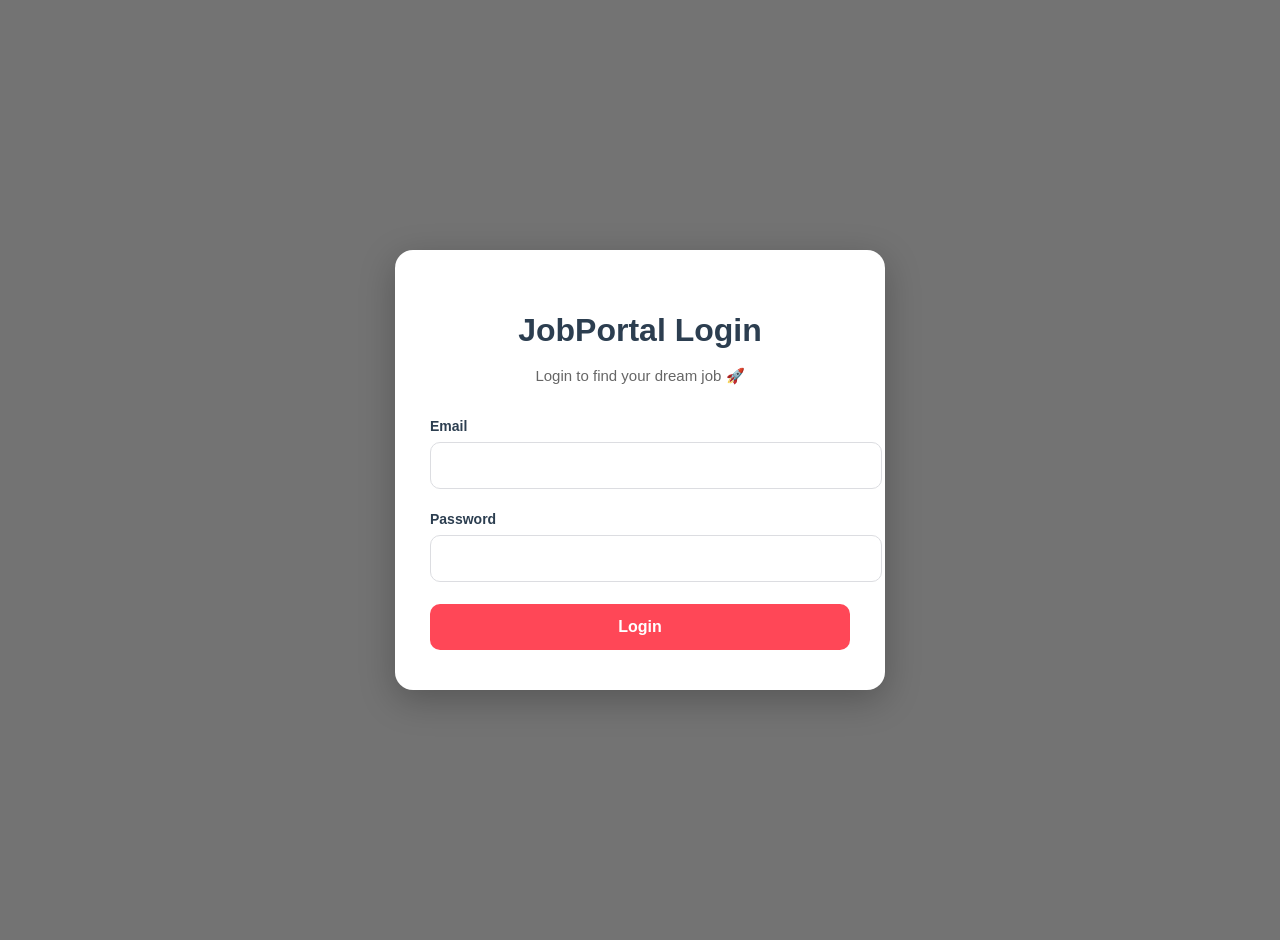
<file: index.html>
<!DOCTYPE html>
<html lang="en">

<head>
    <meta charset="UTF-8">
    <meta name="viewport" content="width=device-width, initial-scale=1.0">
    <title>Job Portal</title>

    <link rel="stylesheet" href="css/style.css">
</head>


<body class="home">

    <script>
window.addEventListener("DOMContentLoaded", () => {

    const user = localStorage.getItem("JobPortal_User");

    if (!user) {
        window.location.href = "login.html";
    }

});
</script>

    <!-- =========================
         NAVBAR
    ========================== -->
    <header class="navbar">

        <div class="logo">
            💼 JobPortal
        </div>

        <nav class="nav">
            <a href="index.html" class="active">Home</a>
            <a href="jobs.html">Jobs</a>
            <a href="profile.html">Profile</a>
            <a href="#" id="logoutBtn">Logout</a>
        </nav>

        <button class="theme-btn" id="themeToggle">
            🌙
        </button>

    </header>

    <!-- =========================
         HERO SECTION
    ========================== -->
    <section class="hero">

        <div class="hero-content">

            <h1>
                Find Your Dream Job
            </h1>

            <p>
                Apply for top companies and grow your career with the best opportunities.
            </p>

            <a href="jobs.html" class="apply-btn">
                Browse Jobs
            </a>

        </div>

    </section>

    <!-- =========================
         STATS SECTION
    ========================== -->
    <section class="section">

        <h2>Our Achievements</h2>

        <div class="grid">

            <div class="card">
                <h2>500+</h2>
                <p>Jobs Available</p>
            </div>

            <div class="card">
                <h2>120+</h2>
                <p>Companies Hiring</p>
            </div>

            <div class="card">
                <h2>10K+</h2>
                <p>Active Users</p>
            </div>

        </div>

    </section>

    <!-- =========================
         LATEST JOBS
    ========================== -->
    <section class="section">

        <h2>Latest Jobs</h2>

        <div class="grid">

            <div class="card">

                <img src="https://images.unsplash.com/photo-1521737604893-d14cc237f11d?auto=format&fit=crop&w=1200&q=80">

                <h3>Backend Developer</h3>

                <p>
                    Python / Java / Spring Boot
                </p>

            </div>

            <div class="card">

                <img src="https://images.unsplash.com/photo-1559028012-481c04fa702d?auto=format&fit=crop&w=1200&q=80">

                <h3>UI / UX Designer</h3>

                <p>
                    Figma / Adobe XD
                </p>

            </div>

            <div class="card">

                <img src="https://images.unsplash.com/photo-1498050108023-c5249f4df085?auto=format&fit=crop&w=1200&q=80">

                <h3>Frontend Developer</h3>

                <p>
                    HTML / CSS / JavaScript / React
                </p>

            </div>

        </div>

    </section>

    <!-- =========================
         TOP COMPANIES
    ========================== -->
    <section class="section">

        <h2>Top Hiring Companies</h2>

        <div class="grid">

            <div class="card company-card">

                <img src="https://images.unsplash.com/photo-1573164713714-d95e436ab8d6?auto=format&fit=crop&w=1200&q=80">

                <h3>Google Careers</h3>

            </div>

            <div class="card company-card">

                <img src="https://images.unsplash.com/photo-1522202176988-66273c2fd55f?auto=format&fit=crop&w=1200&q=80">

                <h3>Microsoft Team</h3>

            </div>

            <div class="card company-card">

                <img src="https://images.unsplash.com/photo-1516321318423-f06f85e504b3?auto=format&fit=crop&w=1200&q=80">

                <h3>Amazon Office</h3>

            </div>

        </div>

    </section>

    <!-- =========================
         CALL TO ACTION
    ========================== -->
    <section class="section">

        <h2>
            Ready To Start Your Career?
        </h2>

        <p>
            Explore thousands of jobs and apply today.
        </p>

        <br>

        <a href="jobs.html" class="apply-btn">
            Explore Jobs
        </a>

    </section>

    <!-- =========================
         FOOTER
    ========================== -->
    <footer class="footer">

        <div class="footer-grid">

            <div>

                <h3>JobPortal</h3>

                <p>
                    Find jobs easily and apply online with top companies.
                </p>

            </div>

            <div>

                <h4>Quick Links</h4>

                <p>Home</p>
                <p>Jobs</p>
                <p>Profile</p>

            </div>

            <div>

                <h4>Contact</h4>

                <p>Email: support@jobportal.com</p>

                <p>Phone: +91 9876543210</p>

            </div>

        </div>

        <p class="bottom">
            © 2026 JobPortal. All Rights Reserved.
        </p>

    </footer>

    <!DOCTYPE html>
<html lang="en">

<head>
    <meta charset="UTF-8">
    <meta name="viewport" content="width=device-width, initial-scale=1.0">
    <title>Job Portal</title>

    <link rel="stylesheet" href="css/style.css">
</head>

<body class="home">

<!-- ================= LOGIN CHECK ================= -->
<script>
window.addEventListener("DOMContentLoaded", () => {

    const user = localStorage.getItem("JobPortal_User");

    if (!user) {
        window.location.href = "login.html";
    }

});
</script>

<!-- ================= NAVBAR ================= -->
<header class="navbar">

    <div class="logo">
        💼 JobPortal
    </div>

    <nav class="nav">
        <a href="index.html" class="active">Home</a>
        <a href="jobs.html">Jobs</a>
        <a href="profile.html">Profile</a>
        <a href="#" id="logoutBtn">Logout</a>
    </nav>

    <button class="theme-btn" id="themeToggle">
        🌙
    </button>

</header>

<!-- ================= HERO ================= -->
<section class="hero">
    <div class="hero-content">
        <h1>Find Your Dream Job</h1>
        <p>Apply for top companies and grow your career with the best opportunities.</p>
        <a href="jobs.html" class="apply-btn">Browse Jobs</a>
    </div>
</section>

<!-- बाकी sections same आहेत (unchanged) -->

<!-- ================= FOOTER ================= -->
<footer class="footer">
    <p>© 2026 JobPortal. All Rights Reserved.</p>
</footer>

<!-- ================= LOGOUT SCRIPT ================= -->
<script>
document.addEventListener("DOMContentLoaded", () => {

    const logoutBtn = document.getElementById("logoutBtn");

    if (logoutBtn) {

        logoutBtn.addEventListener("click", (e) => {

            e.preventDefault();

            localStorage.removeItem("JobPortal_User");

            window.location.href = "login.html";

        });

    }

});
</script>

<script src="js/script.js"></script>

</body>
</html>
</body>

</html>
</file>
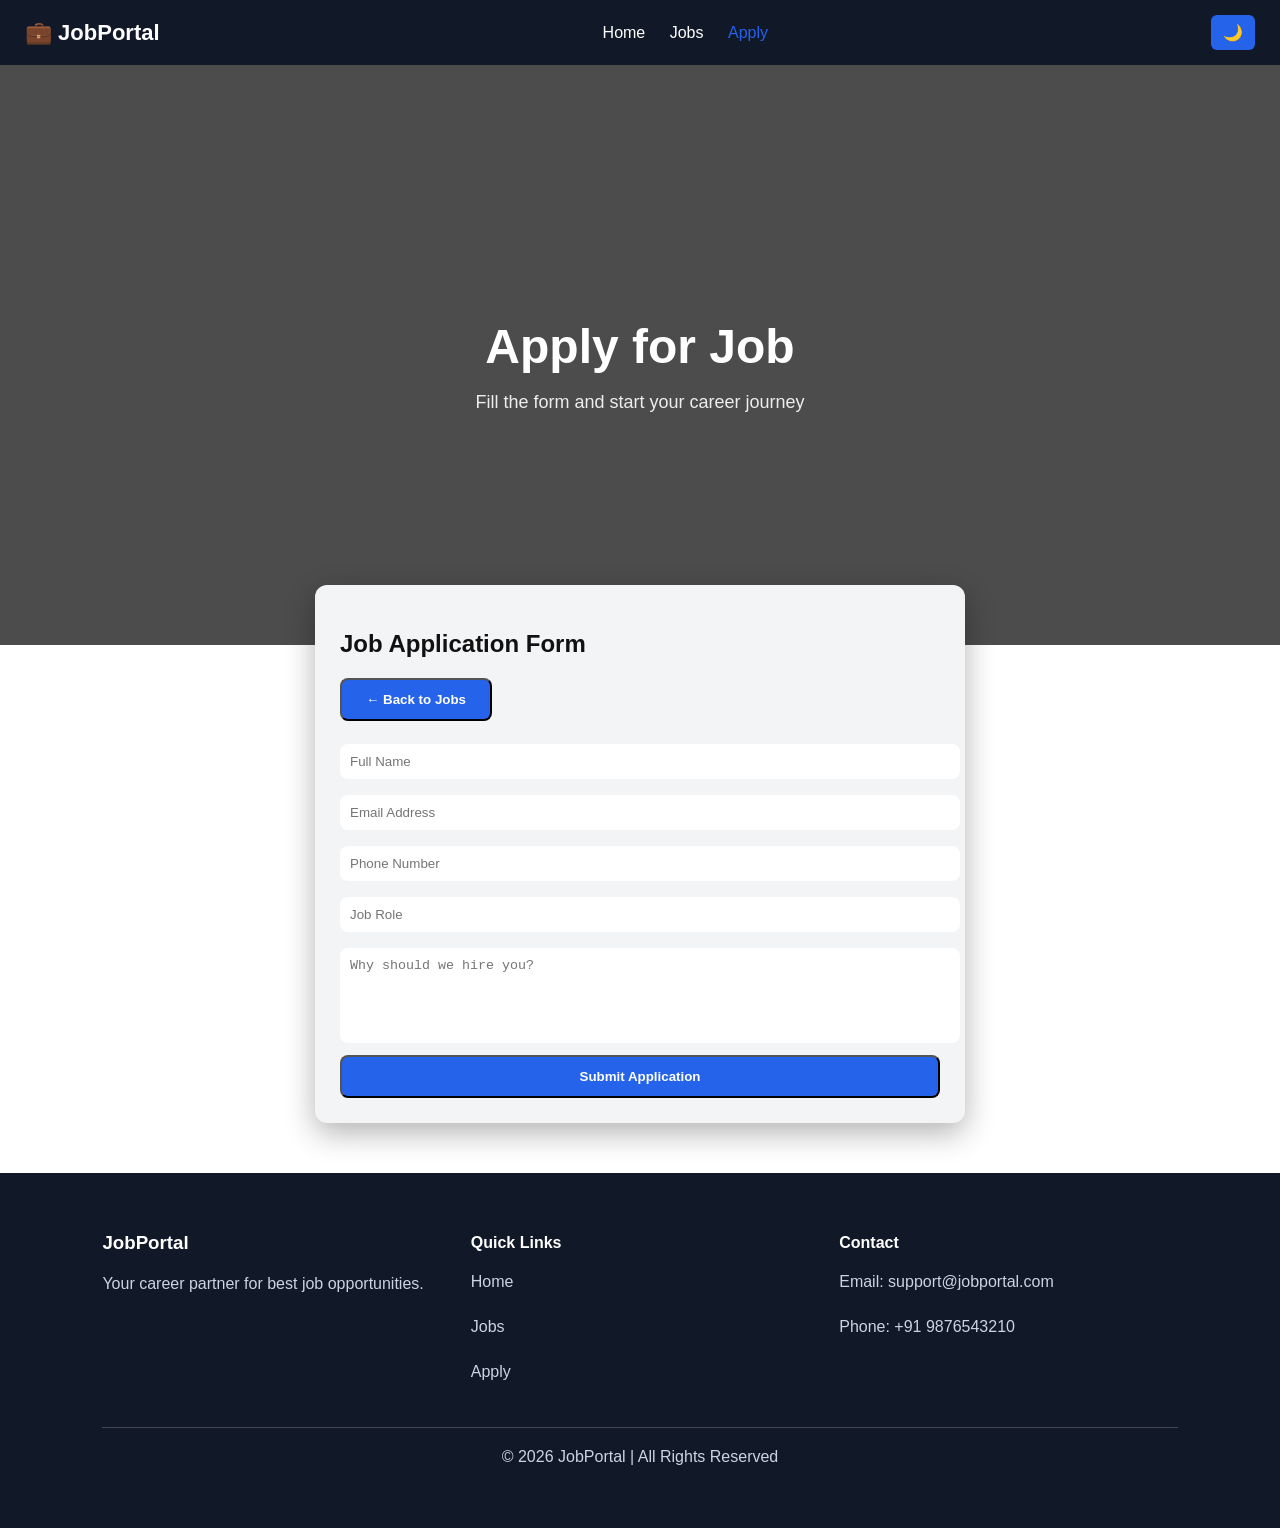
<file: apply.html>
<!DOCTYPE html>
<html lang="en">

<head>
<meta charset="UTF-8">
<meta name="viewport" content="width=device-width, initial-scale=1.0">
<title>Apply - Job Portal</title>

<link rel="stylesheet" href="css/style.css">

<style>
/* ===== APPLY HERO BACKGROUND ===== */
.apply-hero {
    height: 60vh;
    display: flex;
    justify-content: center;
    align-items: center;
    text-align: center;

    background: linear-gradient(rgba(0,0,0,0.7), rgba(0,0,0,0.7)),
    url('https://images.unsplash.com/photo-1521737604893-d14cc237f11d?auto=format&fit=crop&w=1600&q=80');

    background-size: cover;
    background-position: center;
    color: white;
    padding: 20px;
}

.apply-hero h1 {
    font-size: 48px;
    margin-bottom: 10px;
}

.apply-hero p {
    font-size: 18px;
    opacity: 0.9;
}

/* FORM CARD CENTER FIX */
.form-wrapper {
    display: flex;
    justify-content: center;
    margin-top: -60px;
}

/* FORM CARD */
.form-card {
    width: 100%;
    max-width: 600px;
    background: var(--card);
    backdrop-filter: blur(10px);
    padding: 25px;
    border-radius: 12px;
    box-shadow: 0 10px 30px rgba(0,0,0,0.3);
}

input, textarea {
    width: 100%;
    padding: 10px;
    margin: 8px 0;
    border-radius: 8px;
    border: none;
    outline: none;
}

textarea {
    resize: none;
}
</style>
</head>

<body>

<!-- NAVBAR -->
<header class="navbar">
    <div class="logo">💼 JobPortal</div>

    <nav class="nav">
        <a href="index.html">Home</a>
        <a href="jobs.html">Jobs</a>
        <a href="apply.html" class="active">Apply</a>
    </nav>

    <button id="themeToggle" class="theme-btn">🌙</button>
</header>

<!-- HERO WITH BACKGROUND IMAGE -->
<section class="apply-hero">
    <div>
        <h1>Apply for Job</h1>
        <p>Fill the form and start your career journey</p>
    </div>
</section>

<!-- FORM -->
<section class="form-wrapper">

    <div class="form-card">

        <h2>Job Application Form</h2>

        <button onclick="goBack()" class="apply-btn" style="margin-bottom:15px;">
            ← Back to Jobs
        </button>

        <form onsubmit="submitForm(event)">

            <input type="text" placeholder="Full Name" required>

            <input type="email" placeholder="Email Address" required>

            <input type="tel" placeholder="Phone Number" required>

            <input type="text" id="jobField" placeholder="Job Role" readonly>

            <textarea rows="5" placeholder="Why should we hire you?"></textarea>

            <button type="submit" class="apply-btn" style="width:100%;">
                Submit Application
            </button>

        </form>

    </div>

</section>

<!-- FOOTER -->
<footer class="footer">
    <div class="footer-grid">

        <div>
            <h3>JobPortal</h3>
            <p>Your career partner for best job opportunities.</p>
        </div>

        <div>
            <h4>Quick Links</h4>
            <p>Home</p>
            <p>Jobs</p>
            <p>Apply</p>
        </div>

        <div>
            <h4>Contact</h4>
            <p>Email: support@jobportal.com</p>
            <p>Phone: +91 9876543210</p>
        </div>

    </div>

    <p class="bottom">© 2026 JobPortal | All Rights Reserved</p>
</footer>

<script>
// BACK BUTTON
function goBack() {
    window.location.href = "jobs.html";
}

// THEME TOGGLE FIX
const themeToggle = document.getElementById("themeToggle");

const savedTheme = localStorage.getItem("theme");

if (savedTheme === "dark") {
    document.body.setAttribute("data-theme", "dark");
    themeToggle.innerText = "☀️";
} else {
    document.body.removeAttribute("data-theme");
    themeToggle.innerText = "🌙";
}

themeToggle.addEventListener("click", () => {

    const currentTheme = document.body.getAttribute("data-theme");

    if (currentTheme === "dark") {
        document.body.removeAttribute("data-theme");
        localStorage.setItem("theme", "light");
        themeToggle.innerText = "🌙";
    } else {
        document.body.setAttribute("data-theme", "dark");
        localStorage.setItem("theme", "dark");
        themeToggle.innerText = "☀️";
    }
});

// FORM SUBMIT
function submitForm(e) {
    e.preventDefault();
    alert("🎉 Application Submitted Successfully!");
    window.location.href = "jobs.html";
}

// GET JOB FROM URL
const params = new URLSearchParams(window.location.search);
const job = params.get("job");

if (job) {
    document.getElementById("jobField").value = job;
}
</script>

</body>
</html>
</file>
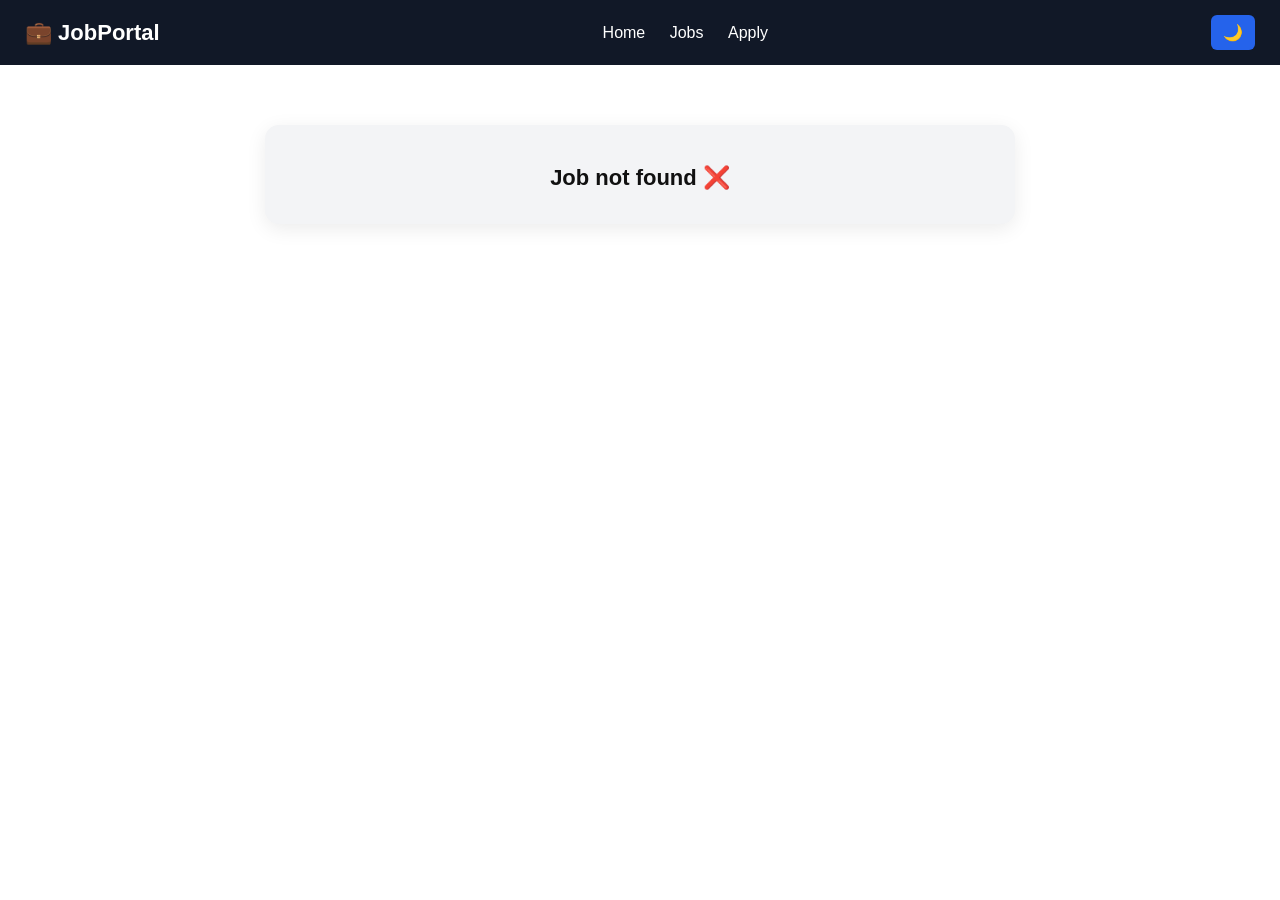
<file: job-details.html>
<!DOCTYPE html>
<html lang="en">
<head>
<meta charset="UTF-8">
<meta name="viewport" content="width=device-width, initial-scale=1.0">
<title>Job Details - Job Portal</title>

<link rel="stylesheet" href="css/style.css">
</head>

<body data-page="details">

<!-- NAVBAR -->
<header class="navbar">
    <div class="logo">💼 JobPortal</div>

    <nav class="nav">
        <a href="index.html">Home</a>
        <a href="jobs.html">Jobs</a>
        <a href="apply.html">Apply</a>
    </nav>

    <button class="theme-btn" id="themeToggle">🌙</button>
</header>

<!-- CONTENT -->
<section class="section">

<div id="jobBox" class="card" style="max-width:700px;margin:auto;padding:25px"></div>

</section>

<script>
const jobs = {

    frontend: {
        title: "Frontend Developer",
        company: "Google",
        image: "https://images.unsplash.com/photo-1498050108023-c5249f4df085",
        domain: "Web Development",
        skills: "HTML, CSS, JavaScript, React",
        experience: "1–3 Years",
        description: "Build modern responsive web interfaces with React and modern JS frameworks."
    },

    backend: {
        title: "Backend Developer",
        company: "Amazon",
        image: "https://images.unsplash.com/photo-1521737604893-d14cc237f11d",
        domain: "Server Side Development",
        skills: "Java, Spring Boot, Node.js",
        experience: "2–4 Years",
        description: "Develop scalable backend systems, APIs and microservices."
    },

    uiux: {
        title: "UI/UX Designer",
        company: "Adobe",
        image: "https://images.unsplash.com/photo-1559028012-481c04fa702d",
        domain: "Design",
        skills: "Figma, Adobe XD, Photoshop",
        experience: "1–3 Years",
        description: "Design clean and user-friendly digital experiences."
    },

    fullstack: {
        title: "Full Stack Developer",
        company: "Microsoft",
        image: "https://images.unsplash.com/photo-1522071820081-009f0129c71c",
        domain: "Full Stack Development",
        skills: "MongoDB, Express, React, Node.js",
        experience: "2–5 Years",
        description: "Work on both frontend and backend systems."
    },

    data: {
        title: "Data Analyst",
        company: "Deloitte",
        image: "https://images.unsplash.com/photo-1551836022-d5d88e9218df",
        domain: "Data Analytics",
        skills: "Excel, SQL, Power BI",
        experience: "1–4 Years",
        description: "Analyze data and generate business insights."
    },

    devops: {
        title: "DevOps Engineer",
        company: "Netflix",
        image: "https://images.unsplash.com/photo-1553877522-43269d4ea984",
        domain: "Cloud & DevOps",
        skills: "AWS, Docker, Kubernetes, CI/CD",
        experience: "2–5 Years",
        description: "Manage deployment pipelines and cloud infrastructure."
    },

    software: {
        title: "Software Engineer",
        company: "Infosys",
        image: "https://images.unsplash.com/photo-1551434678-e076c223a692",
        domain: "Software Development",
        skills: "Java, DSA, System Design",
        experience: "1–5 Years",
        description: "Develop enterprise-level software solutions."
    },

    product: {
        title: "Product Manager",
        company: "Flipkart",
        image: "https://images.unsplash.com/photo-1522202176988-66273c2fd55f",
        domain: "Product Management",
        skills: "Agile, Strategy, Roadmap",
        experience: "3–6 Years",
        description: "Lead product planning and execution."
    },

    cloud: {
        title: "Cloud Engineer",
        company: "AWS",
        image: "https://images.unsplash.com/photo-1504384308090-c894fdcc538d",
        domain: "Cloud Computing",
        skills: "AWS, Azure, DevOps",
        experience: "2–5 Years",
        description: "Manage cloud systems and infrastructure."
    }

};

const params = new URLSearchParams(window.location.search);
const jobKey = params.get("job");

const job = jobs[jobKey];
const box = document.getElementById("jobBox");

if (job) {
    box.innerHTML = `
        <img src="${job.image}" style="width:100%;border-radius:12px;margin-bottom:15px;">
        <h2>${job.title}</h2>
        <p><b>Company:</b> ${job.company}</p>
        <p><b>Domain:</b> ${job.domain}</p>
        <p><b>Skills:</b> ${job.skills}</p>
        <p><b>Experience:</b> ${job.experience}</p>
        <p><b>Description:</b> ${job.description}</p>

        <div style="margin-top:15px;display:flex;gap:10px;">
            <button class="apply-btn" onclick="location.href='apply.html?job=${jobKey}'">
                Apply Now
            </button>

            <button class="details-btn" onclick="history.back()">
                ← Back
            </button>
        </div>
    `;
} else {
    box.innerHTML = "<h3 style='text-align:center'>Job not found ❌</h3>";
}
</script>

</body>
</html>
</file>
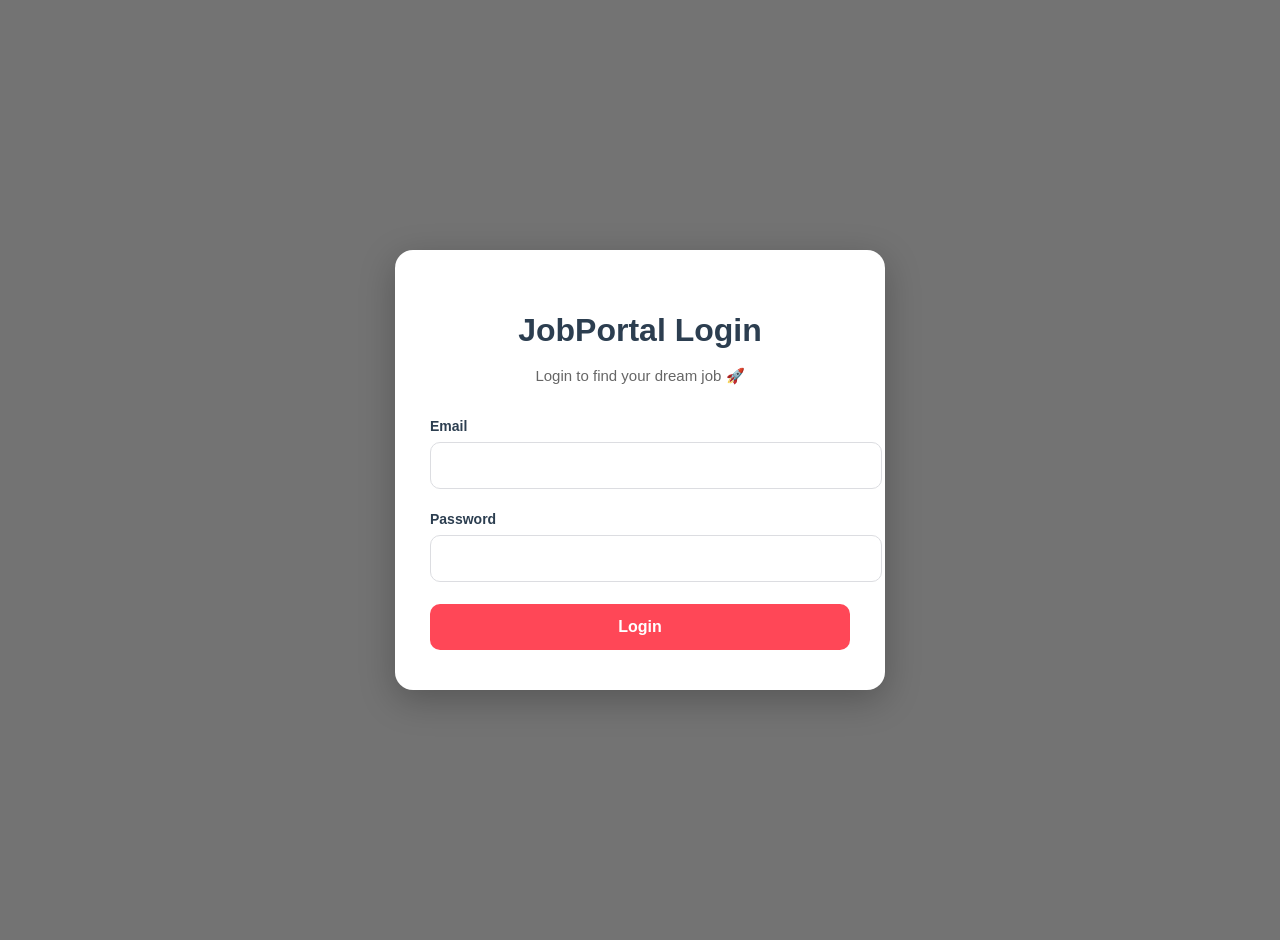
<file: login.html>
<!DOCTYPE html>
<html lang="en">

<head>
    <meta charset="UTF-8">
    <meta name="viewport" content="width=device-width, initial-scale=1.0">
    <title>JobPortal Login</title>
    <link rel="stylesheet" href="css/style.css">
</head>

<body class="login-page">

    <div class="login-card">

        <h1 class="login-title">JobPortal Login</h1>

        <p class="login-subtitle">Login to find your dream job 🚀</p>

        <form id="loginForm">

            <div class="input-box">
                <label>Email</label>
                <input type="email" id="email" required>
            </div>

            <div class="input-box">
                <label>Password</label>
                <input type="password" id="password" required>
            </div>

            <button class="login-btn" type="submit">
                Login
            </button>

        </form>

    </div>

    <script src="js/login.js"></script>

</body>

</html>
</file>
<file: css/style.css>
:root {
    --bg: #ffffff;
    --text: #111111;
    --card: #f3f4f6;
    --primary: #2563eb;
}

/* =========================
   DARK MODE
========================= */
[data-theme="dark"] {
    --bg: #0f172a;
    --text: #ffffff;
    --card: #1e293b;
}

/* =========================
   BODY
========================= */
body {
    margin: 0;
    padding: 0;
    font-family: Arial, sans-serif;
    background: var(--bg);
    color: var(--text);
    overflow-x: hidden;
}

/* =========================
   NAVBAR
========================= */
.navbar {
    display: flex;
    justify-content: space-between;
    align-items: center;
    padding: 15px 25px;
    background: #111827;
    color: white;
    position: sticky;
    top: 0;
    z-index: 1000;
}

.logo {
    font-size: 22px;
    font-weight: bold;
}

.nav a {
    margin: 0 10px;
    text-decoration: none;
    color: white;
    transition: 0.3s;
    font-weight: 500;
}

.nav a:hover,
.nav a.active {
    color: var(--primary);
}

/* =========================
   THEME BUTTON
========================= */
.theme-btn {
    background: var(--primary);
    border: none;
    padding: 8px 12px;
    cursor: pointer;
    border-radius: 6px;
    color: white;
    font-size: 16px;
}

/* =========================
   HERO SECTION
========================= */
.hero {
    min-height: 75vh;

    display: flex;
    justify-content: center;
    align-items: center;
    text-align: center;

    background-size: cover;
    background-position: center;
    background-repeat: no-repeat;

    color: white;
    padding: 20px;
}

/* HOME HERO BACKGROUND */
.home .hero {
    background:
    linear-gradient(rgba(15,23,42,0.7), rgba(15,23,42,0.7)),
    url('https://images.unsplash.com/photo-1521791136064-7986c2920216?auto=format&fit=crop&w=1400&q=80');

    background-size: cover;
    background-position: center;
}

/* JOBS PAGE */
.jobs .hero {
    background:
    linear-gradient(rgba(0,0,0,0.5), rgba(0,0,0,0.5)),
    url('https://images.unsplash.com/photo-1504384308090-c894fdcc538d?auto=format&fit=crop&w=1400&q=80');

    background-size: cover;
    background-position: center;
}

/* PROFILE PAGE */
.profile .hero {
    background:
    linear-gradient(rgba(0,0,0,0.5), rgba(0,0,0,0.5)),
    url('https://images.unsplash.com/photo-1494790108377-be9c29b29330?auto=format&fit=crop&w=1400&q=80');

    background-size: cover;
    background-position: center;
}

/* APPLY PAGE */
.apply .hero {
    background:
    linear-gradient(rgba(0,0,0,0.5), rgba(0,0,0,0.5)),
    url('https://images.unsplash.com/photo-1454165804606-c3d57bc86b40?auto=format&fit=crop&w=1400&q=80');

    background-size: cover;
    background-position: center;
}

/* =========================
   HERO TEXT
========================= */
.hero-content {
    max-width: 700px;
}

.hero-content h1 {
    font-size: 55px;
    margin-bottom: 15px;
    text-shadow: 2px 2px 10px rgba(0,0,0,0.4);
    line-height: 1.2;
}

.hero-content p {
    font-size: 20px;
    margin-bottom: 25px;
    line-height: 1.6;
}

/* =========================
   BUTTON
========================= */
.apply-btn {
    display: inline-block;
    padding: 12px 24px;
    background: var(--primary);
    color: white;
    text-decoration: none;
    border-radius: 8px;
    font-weight: bold;
    transition: 0.3s;
}

.apply-btn:hover {
    background: #1d4ed8;
    transform: translateY(-3px);
}

/* =========================
   SECTION
========================= */
.section {
    padding: 60px 8%;
    text-align: center;
}

.section h2 {
    font-size: 36px;
    margin-bottom: 15px;
}

/* =========================
   GRID
========================= */
.grid {
    display: grid;
    grid-template-columns: repeat(3, 1fr);
    gap: 25px;
    margin-top: 30px;
}

/* =========================
   CARD
========================= */
.card {
    background: var(--card);
    border-radius: 14px;
    overflow: hidden;
    transition: 0.4s;
    box-shadow: 0 5px 20px rgba(0,0,0,0.08);
}

.card:hover {
    transform: translateY(-8px);
}

.card img {
    width: 100%;
    height: 220px;
    object-fit: cover;
}

.card h3 {
    margin: 15px 0 8px;
    font-size: 22px;
}

.card p {
    padding: 0 15px 20px;
    color: gray;
}

/* =========================
   SEARCH BAR
========================= */
#searchInput {
    padding: 12px;
    width: 300px;
    border-radius: 8px;
    border: 1px solid #ccc;
    outline: none;
}

/* =========================
   COMPANY SECTION
========================= */
.company-card {
    background: var(--card);
    border-radius: 14px;
    overflow: hidden;
    transition: 0.4s;
    box-shadow: 0 5px 20px rgba(0,0,0,0.08);
}

.company-card:hover {
    transform: translateY(-8px);
}

.company-card img {
    width: 100%;
    height: 220px;
    object-fit: cover;
    display: block;
}

.company-card h3 {
    padding: 15px;
    font-size: 22px;
}

/* =========================
   FOOTER
========================= */
.footer {
    background: #111827;
    color: white;
    padding: 40px 8%;
    margin-top: 50px;
}

.footer-grid {
    display: grid;
    grid-template-columns: repeat(auto-fit, minmax(220px,1fr));
    gap: 30px;
}

.footer h3,
.footer h4 {
    margin-bottom: 10px;
}

.footer p {
    color: #cbd5e1;
    line-height: 1.8;
}

.bottom {
    text-align: center;
    margin-top: 25px;
    border-top: 1px solid rgba(255,255,255,0.2);
    padding-top: 15px;
}

/* =========================
   TABLET RESPONSIVE
========================= */
@media (max-width: 992px) {

    .grid {
        grid-template-columns: repeat(2,1fr);
    }

    .hero-content h1 {
        font-size: 45px;
    }
}

/* =========================
   MOBILE RESPONSIVE
========================= */
@media (max-width: 768px) {

    .navbar {
        flex-direction: column;
        gap: 12px;
        text-align: center;
    }

    .nav a {
        display: block;
        margin: 8px 0;
    }

    .grid {
        grid-template-columns: 1fr;
    }

    .hero {
        min-height: 70vh;
        padding: 30px 20px;
    }

    .hero-content h1 {
        font-size: 34px;
    }

    .hero-content p {
        font-size: 16px;
    }

    .card img {
        height: 180px;
    }

    .company-card img {
        height: 180px;
    }

    #searchInput {
        width: 90%;
    }
}

/* =========================
   LOGIN PAGE
========================= */

.login-page{

    min-height:100vh;

    display:flex;

    justify-content:center;

    align-items:center;

    padding:20px;

    background:
    linear-gradient(
    rgba(0,0,0,0.55),
    rgba(0,0,0,0.55)
    ),

    url("https://images.unsplash.com/photo-1507525428034-b723cf961d3e?auto=format&fit=crop&w=1400&q=80");

    background-size:cover;

    background-position:center;

    background-repeat:no-repeat;
}

/* =========================
   LOGIN CARD
========================= */

.login-card{

    width:100%;
    max-width:420px;

    background:#ffffff;

    padding:40px 35px;

    border-radius:18px;

    box-shadow:0 10px 35px rgba(0,0,0,0.25);

    text-align:center;
}

/* =========================
   TITLE
========================= */

.login-title{

    font-size:32px;

    font-weight:700;

    color:#2c3e50;

    margin-bottom:10px;
}

.login-subtitle{

    font-size:15px;

    color:#666;

    margin-bottom:30px;

    line-height:1.6;
}

/* =========================
   INPUT BOX
========================= */

.input-box{

    margin-bottom:22px;

    text-align:left;
}

.input-box label{

    display:block;

    margin-bottom:8px;

    font-size:14px;

    font-weight:600;

    color:#2c3e50;
}

.input-box input{

    width:100%;

    padding:14px 15px;

    border:1px solid #dcdde1;

    border-radius:10px;

    font-size:15px;

    outline:none;

    transition:0.3s;
}

.input-box input:focus{

    border-color:#ff4757;

    box-shadow:0 0 8px rgba(255,71,87,0.25);
}

/* =========================
   LOGIN BUTTON
========================= */

.login-btn{

    width:100%;

    padding:14px;

    border:none;

    border-radius:10px;

    background:#ff4757;

    color:#ffffff;

    font-size:16px;

    font-weight:600;

    cursor:pointer;

    transition:0.3s;
}

.login-btn:hover{

    background:#e84118;

    transform:translateY(-2px);
}

/* =========================
   MOBILE RESPONSIVE
========================= */

@media(max-width:768px){

    .login-card{

        padding:30px 20px;
    }

    .login-title{

        font-size:26px;
    }
}
</file>
